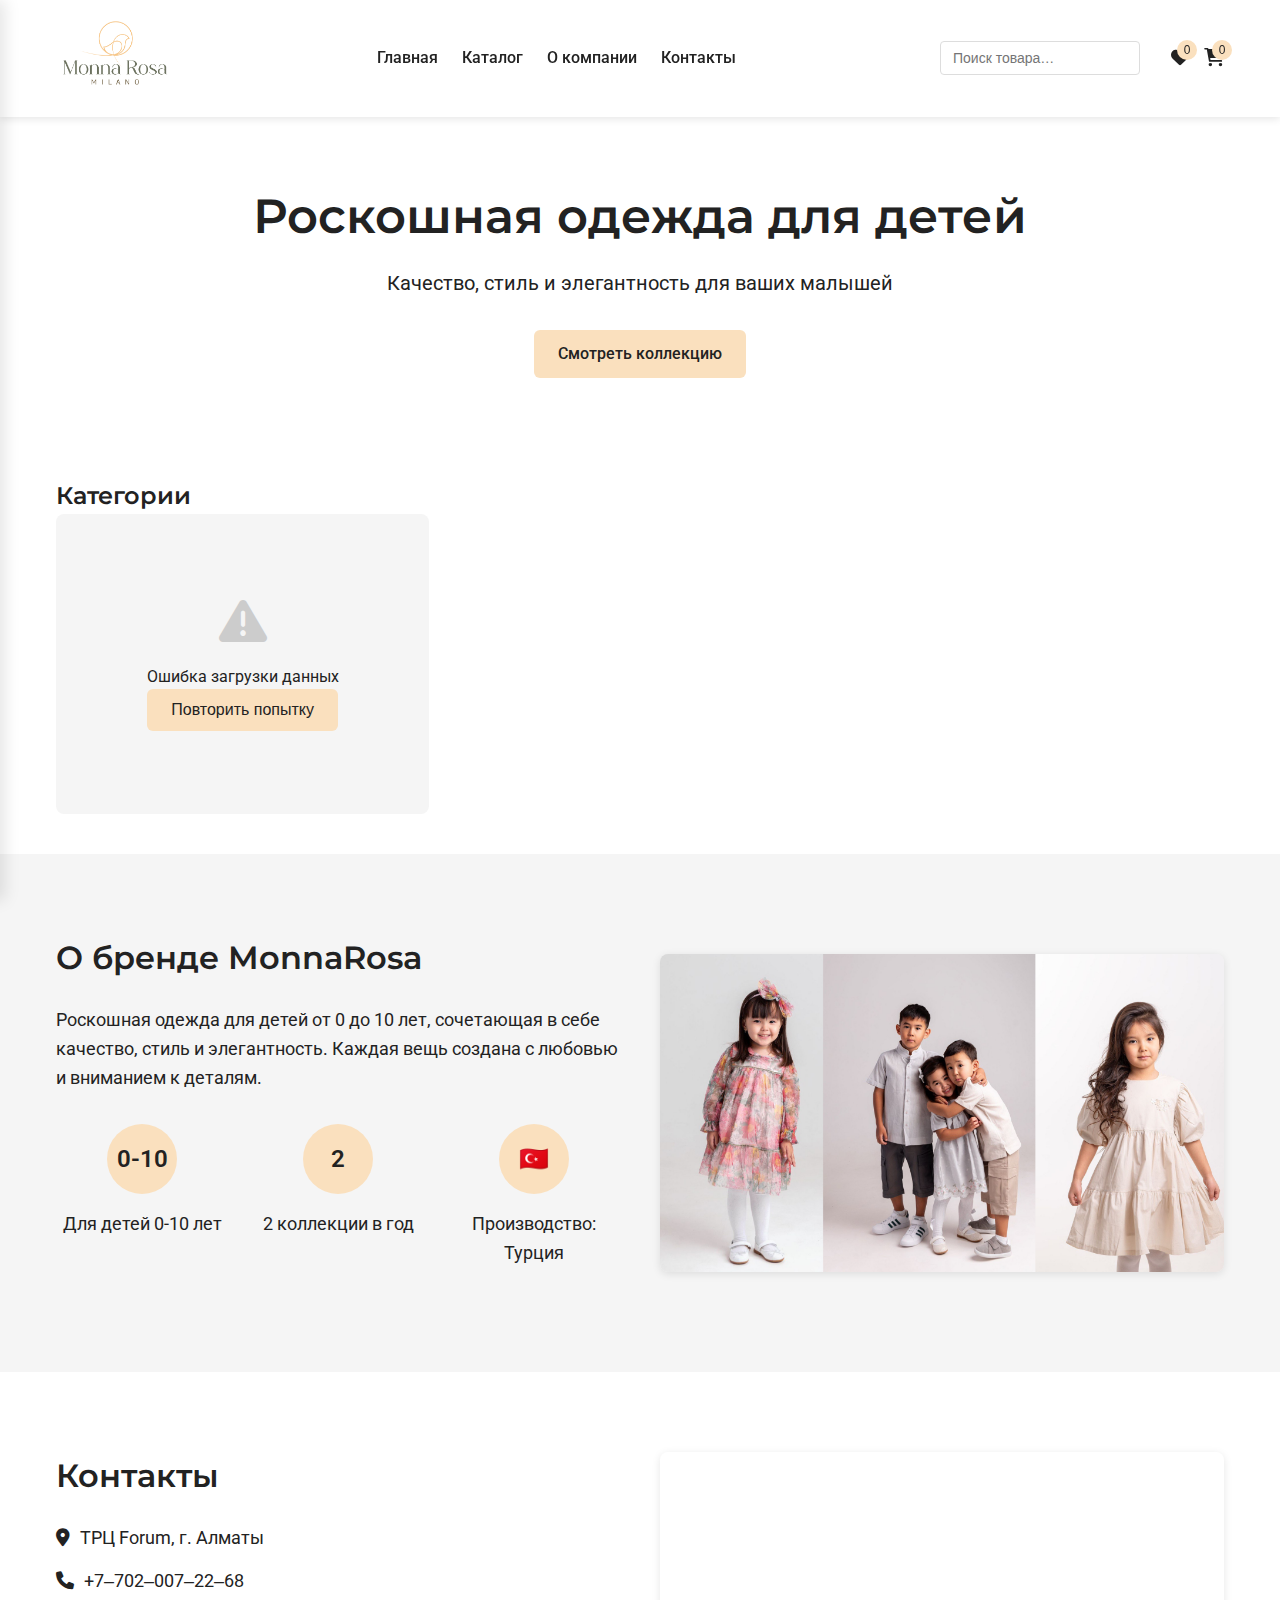
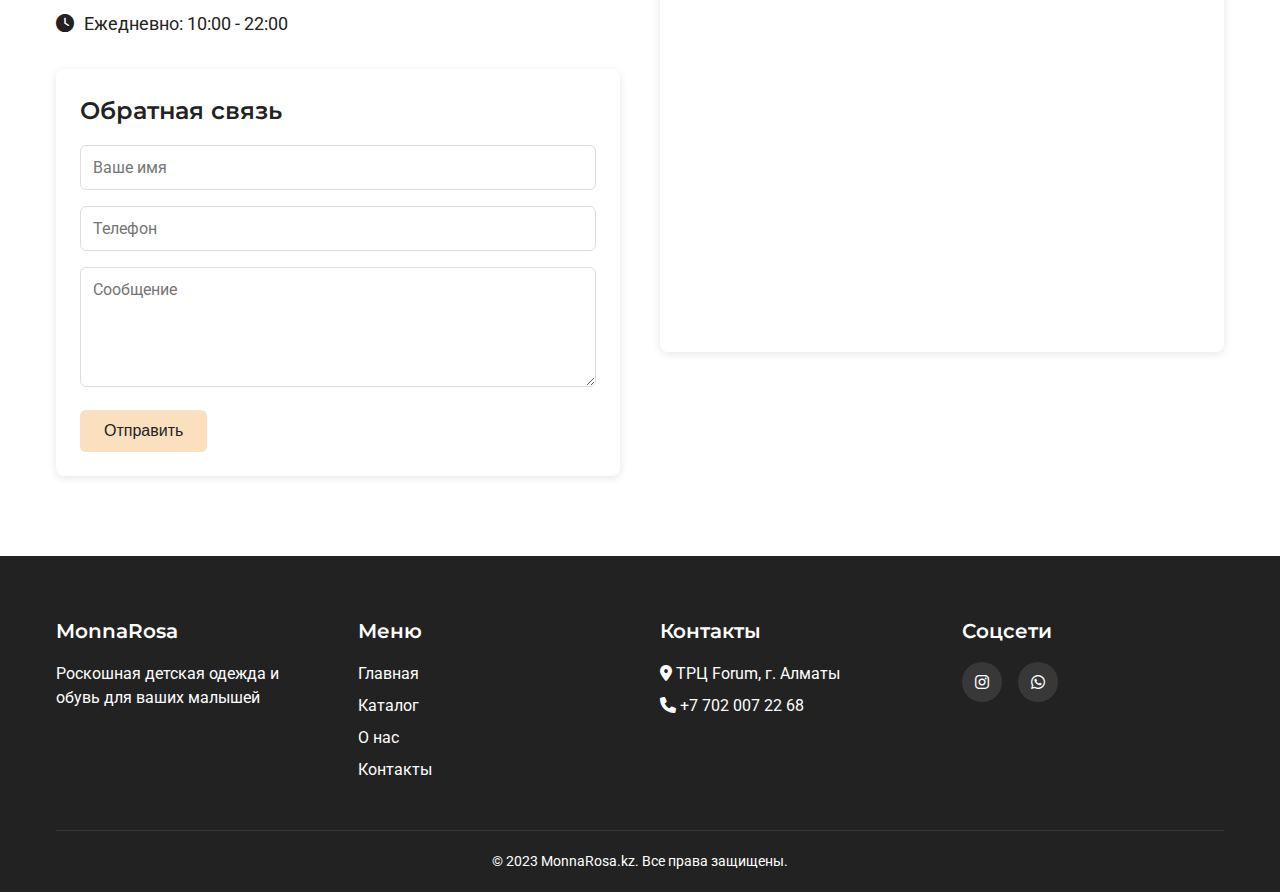
<file: index.html>
<!DOCTYPE html>
<html lang="ru">
<head>
    <meta charset="UTF-8">
    <meta name="viewport" content="width=device-width,initial-scale=1.0">
    <title>MonnaRosa — Детская одежда премиум класса</title>
    <link href="https://fonts.googleapis.com/css2?family=Montserrat:wght@400;500;600&family=Roboto:wght@400;500&display=swap" rel="stylesheet">
    <link rel="stylesheet" href="https://cdnjs.cloudflare.com/ajax/libs/font-awesome/6.0.0-beta3/css/all.min.css">
 <link rel="stylesheet" href="style.css">
</head>
<body>
    <!-- Шапка сайта -->
    <header class="header">
        <div class="container">
            <a href="index.html" class="logo"> <img src="logo.png" style="width: 13vh;" alt=""></a>
            <nav class="nav">
                <ul class="nav-list">
                    <li><a href="index.html">Главная</a></li>
                    <li><a href="catalog.html">Каталог</a></li>
                    <li><a href="index.html#about">О компании</a></li>
                    <li><a href="index.html#contacts">Контакты</a></li>
                </ul>
            </nav>
            <div class="header-actions">
                <input type="search" id="search-input" placeholder="Поиск товара…" />
                <button class="btn-icon" id="favorites-btn">
                    <i class="fas fa-heart"></i>
                    <span class="count" id="favorites-count">0</span>
                </button>
                <button class="btn-icon" id="cart-btn">
                    <i class="fas fa-shopping-cart"></i>
                    <span class="count" id="cart-count">0</span>
                </button>
                <button class="btn-menu" id="menu-btn">
                    <i class="fas fa-bars"></i>
                </button>
            </div>
        </div>
    </header>

    <!-- Главный баннер -->
    <section class="hero">
        <div class="container">
            <h1>Роскошная одежда для детей</h1>
            <p>Качество, стиль и элегантность для ваших малышей</p>
            <a href="catalog.html" class="btn-primary">Смотреть коллекцию</a>
        </div>
    </section>

    <!-- Каталог товаров -->
    <section class="categories" id="categories">
        <div class="container">
            <h2>Категории</h2>
            <div class="categories-grid" id="categories-container">
                <div class="data-placeholder">
                    <div class="loading-spinner"></div>
                    <p>Загрузка категорий...</p>
                </div>
            </div>
        </div>
    </section>

    <!-- О компании -->
    <section class="about" id="about">
        <div class="container">
            <div class="about-content">
                <h2>О бренде MonnaRosa</h2>
                <p>Роскошная одежда для детей от 0 до 10 лет, сочетающая в себе качество, стиль и элегантность. Каждая вещь создана с любовью и вниманием к деталям.</p>
                
                <div class="features">
                    <div class="feature">
                        <div class="feature-icon">0-10</div>
                        <p>Для детей 0-10 лет</p>
                    </div>
                    <div class="feature">
                        <div class="feature-icon">2</div>
                        <p>2 коллекции в год</p>
                    </div>
                    <div class="feature">
                        <div class="feature-icon">🇹🇷</div>
                        <p>Производство: Турция</p>
                    </div>
                </div>
            </div>
            <div class="about-image">
                <img src="image.png" alt="Одежда MonnaRosa">
            </div>
        </div>
    </section>

    <!-- Контакты -->
    <section class="contacts" id="contacts">
        <div class="container">
            <div class="contacts-info">
                <h2>Контакты</h2>
                <p><i class="fas fa-map-marker-alt"></i> ТРЦ Forum, г. Алматы</p>
                <p><i class="fas fa-phone"></i> +7‒702‒007‒22‒68</p>
                <p><i class="fas fa-clock"></i> Ежедневно: 10:00 - 22:00</p>
                
                <form id="contact-form" class="contact-form">
                    <h3>Обратная связь</h3>
                    <input type="text" id="cf-name" placeholder="Ваше имя" required>
                    <input type="tel" id="cf-phone" placeholder="Телефон" required>
                    <textarea id="cf-message" placeholder="Сообщение"></textarea>
                    <button type="submit" class="btn-primary">Отправить</button>
                  </form>
            </div>
            <div class="contacts-map">
                <iframe
                  src="https://www.google.com/maps/embed?pb=!1m18!1m12!1m3!1d25135932.88997517!2d31.83466473698213!3d39.73176163482165!2m3!1f0!2f0!3f0!3m2!1i1024!2i768!4f13.1!3m3!1m2!1s0x38836f6eed7aa93d%3A0xaf277b6548731ded!2sForum%20Almaty!5e0!3m2!1sen!2skz!4v1751556655229!5m2!1sen!2skz"
                  width="100%"
                  height="450"
                  style="border:0;"
                  allowfullscreen=""
                  loading="lazy">
                </iframe>
              </div>
        </div>
    </section>

    <!-- Подвал -->
    <footer class="footer">
        <div class="container">
            <div class="footer-columns">
                <div class="footer-column">
                    <h3>MonnaRosa</h3>
                    <p>Роскошная детская одежда и обувь для ваших малышей</p>
                </div>
                <div class="footer-column">
                    <h3>Меню</h3>
                    <ul>
                        <li><a href="index.html">Главная</a></li>
                        <li><a href="catalog.html">Каталог</a></li>
                        <li><a href="#about">О нас</a></li>
                        <li><a href="#contacts">Контакты</a></li>
                    </ul>
                </div>
                <div class="footer-column">
                    <h3>Контакты</h3>
                    <p>
                      <i class="fas fa-map-marker-alt"></i>
                      <a 
                        href="https://go.2gis.com/DWXJU" 
                        target="_blank" 
                        rel="noopener"
                        style="color: inherit; text-decoration: none;"
                      >
                        ТРЦ Forum, г. Алматы
                      </a>
                    </p>
                    <p>
                      <i class="fas fa-phone"></i>
                      <a href="tel:+77020072268" style="color: inherit; text-decoration: none;">
                        +7 702 007 22 68
                      </a>
                    </p>
                  </div>
                <div class="footer-column">
                    <h3>Соцсети</h3>
                    <div class="social-links">
                        <a href="https://www.instagram.com/monnarosa_kz/"><i class="fab fa-instagram"></i></a>
                        <a href="https://wa.me/77020072268"><i class="fab fa-whatsapp"></i></a>
                    </div>
                </div>
            </div>
            <div class="footer-bottom">
                <p>&copy; 2023 MonnaRosa.kz. Все права защищены.</p>
            </div>
        </div>
    </footer>

    <!-- Модальное окно товара -->
    <div class="modal" id="product-modal">
        <div class="modal-content">
            <button class="modal-close">&times;</button>
            <div class="modal-body" id="modal-body">
                <!-- Контент загружается динамически -->
            </div>
        </div>
    </div>

    <!-- Боковая панель корзины -->
    <div class="cart-drawer" id="cart-drawer">
        <div class="cart-header">
            <h2>Корзина</h2>
            <button class="btn-close" id="close-cart">&times;</button>
        </div>
        <div class="cart-body" id="cart-items">
            <!-- Товары в корзине -->
        </div>
        <div class="cart-footer">
            <p>Итого: <span id="cart-total">0</span> ₸</p>
            <button class="btn-primary" id="checkout-btn">Оформить в WhatsApp</button>
        </div>
    </div>

    <!-- Панель Избранного -->
    <div class="favorites-drawer" id="favorites-drawer">
        <div class="drawer-header">
            <h2>Избранное</h2>
            <button class="btn-close" id="close-favorites">&times;</button>
        </div>
        <div class="drawer-body" id="favorites-items">
            <!-- Сюда JS вставит избранные товары -->
        </div>
    </div>

<script src="script.js"></script>

<!-- <script src="https://app.nextbot.ru/chat-widget-bundle-ver2.js"></script>
<script>
  initializeChatWidget({
    agentId: "f65352b4-575f-4b81-9080-fc67201cdf75",
    chatIconNumberSvg: "2",
    chatIconLineColor: "#1a73e8",
    chatIconBackgroundColor: "#ffe1c4",
    secondsToAutoinvite: "2",
    messageAutoInvite: "Здравствуйте! Меня зовут Айман, я ваш персональный менеджер MonnaRosa. ✨ Мы — официальный представит",
    bgColorAutoInvite: "#ffe1e1",
    textColorAutoInvite: "#000000",
    widgetBottom: "30",
    widgetRight: "30"
  });
</script> -->
</body>
</html>
</file>
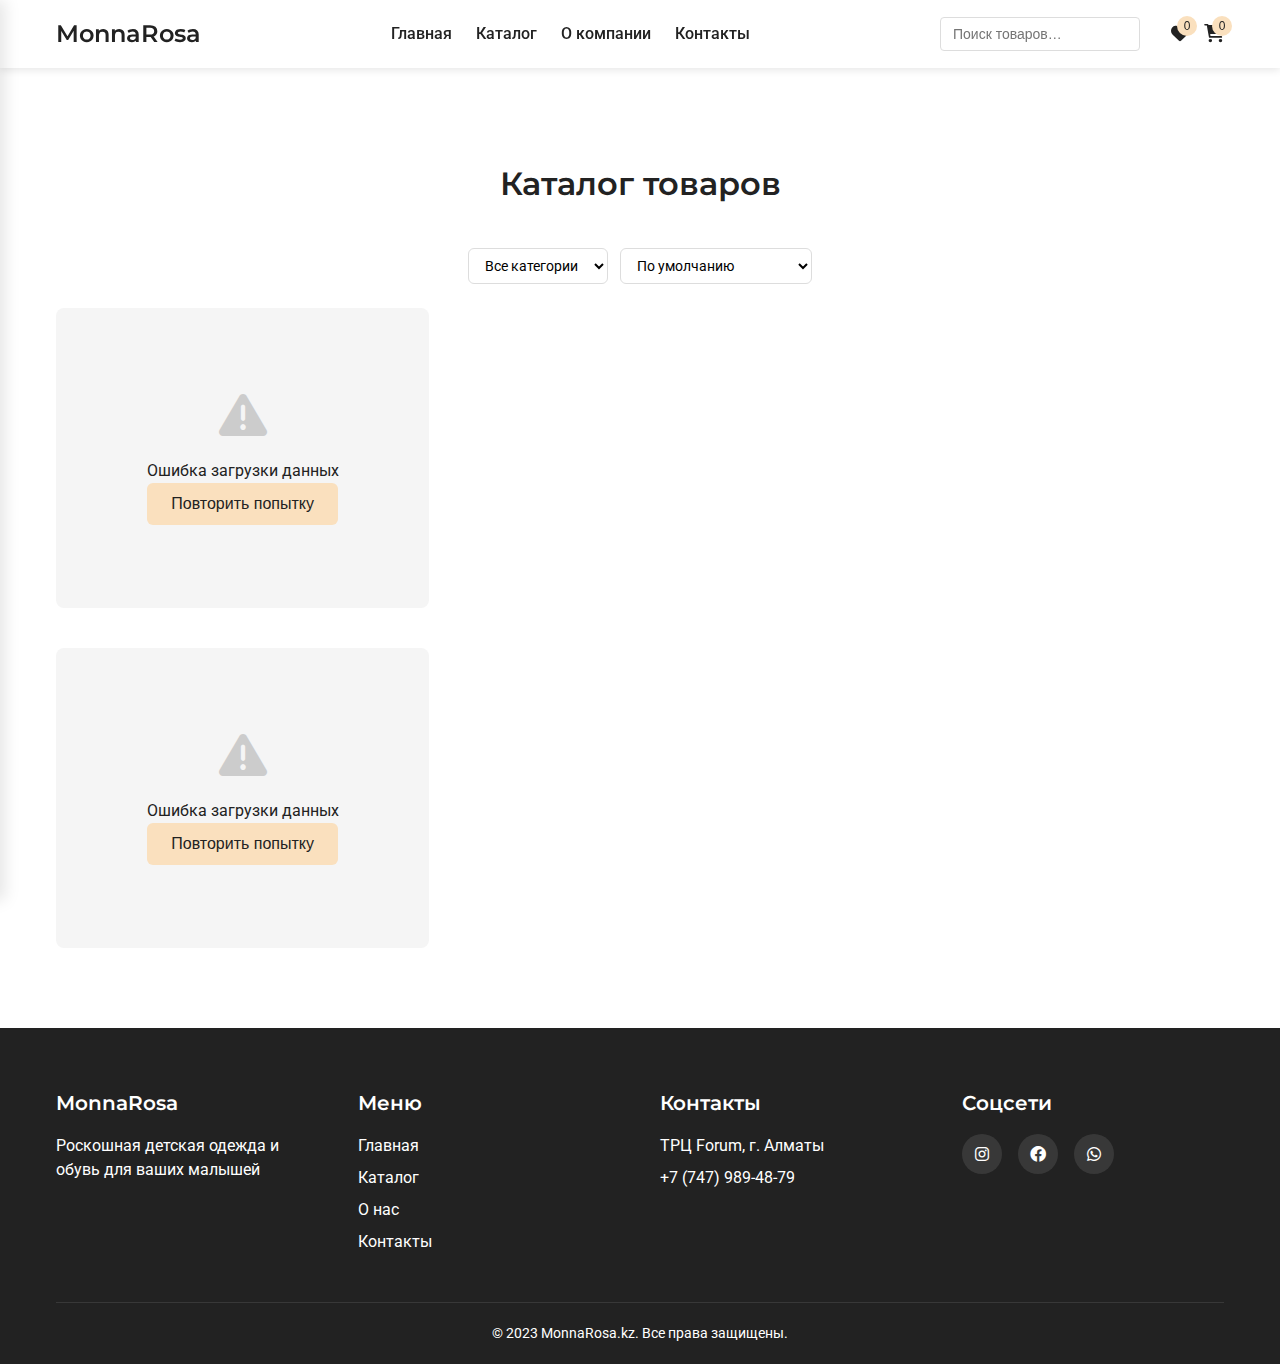
<file: catalog.html>
<!DOCTYPE html>
<html lang="ru">
<head>
  <meta charset="UTF-8" />
  <meta name="viewport" content="width=device-width,initial-scale=1.0" />
  <title>MonnaRosa — Каталог</title>
  <link rel="stylesheet" href="style.css" />
  <link
    href="https://fonts.googleapis.com/css2?family=Montserrat:wght@400;500;600&family=Roboto:wght@400;500&display=swap"
    rel="stylesheet"
  />
  <link
    rel="stylesheet"
    href="https://cdnjs.cloudflare.com/ajax/libs/font-awesome/6.0.0-beta3/css/all.min.css"
  />
</head>
<body>
  <!-- шапка -->
  <header class="header">
    <div class="container">
      <a href="index.html" class="logo">MonnaRosa</a>
      <nav class="nav">
        <ul class="nav-list">
          <li><a href="index.html">Главная</a></li>
          <li><a href="catalog.html" class="active">Каталог</a></li>
          <li><a href="index.html#about">О компании</a></li>
          <li><a href="index.html#contacts">Контакты</a></li>
        </ul>
      </nav>
      <div class="header-actions">
        <input type="search" id="search-input" placeholder="Поиск товаров…" />
        <button class="btn-icon" id="favorites-btn">
          <i class="fas fa-heart"></i>
          <span class="count" id="favorites-count">0</span>
        </button>
        <button class="btn-icon" id="cart-btn">
          <i class="fas fa-shopping-cart"></i>
          <span class="count" id="cart-count">0</span>
        </button>
        <button class="btn-menu" id="menu-btn">
          <i class="fas fa-bars"></i>
        </button>
      </div>
    </div>
  </header>

  <!-- каталог -->
  <section class="catalog" id="catalog">
    <div class="container">
      <h2>Каталог товаров</h2>

      <!-- фильтры -->
      <div class="filters">
        <select id="category-filter">
          <option value="all">Все категории</option>
        </select>
        <select id="sort">
          <option value="default">По умолчанию</option>
          <option value="price-asc">Цена: по возрастанию</option>
          <option value="price-desc">Цена: по убыванию</option>
          <option value="sale">Скидки</option>
        </select>
      </div>

      <!-- категории (карусель/тайлы) -->
      <div id="categories-container" class="categories-grid"></div>

      <!-- товары -->
      <div id="products-container" class="products-grid"></div>
    </div>
  </section>

  <!-- модалка товара -->
  <div class="modal" id="product-modal">
    <div class="modal-content">
      <button class="modal-close">&times;</button>
      <div class="modal-body" id="modal-body"></div>
    </div>
  </div>
  
  <!-- корзина -->
  <div class="cart-drawer" id="cart-drawer">
    <div class="cart-header">
      <h2>Корзина</h2>
      <button class="btn-close" id="close-cart">&times;</button>
    </div>
    <div class="cart-body" id="cart-items"></div>
    <div class="cart-footer">
      <p>Итого: <span id="cart-total">0</span> ₸</p>
      <button class="btn-primary" id="checkout-btn">Оформить в WhatsApp</button>
    </div>
  </div>

  <!-- избранное -->
  <div class="favorites-drawer" id="favorites-drawer">
    <div class="drawer-header">
      <h2>Избранное</h2>
      <button class="btn-close" id="close-favorites">&times;</button>
    </div>
    <div class="drawer-body" id="favorites-items"></div>
  </div>
  
  <!-- футер (скопирован с index.html) -->
  <footer class="footer">
    <div class="container">
      <div class="footer-columns">
        <div class="footer-column">
          <h3>MonnaRosa</h3>
          <p>Роскошная детская одежда и обувь для ваших малышей</p>
        </div>
        <div class="footer-column">
          <h3>Меню</h3>
          <ul>
            <li><a href="index.html">Главная</a></li>
            <li><a href="catalog.html">Каталог</a></li>
            <li><a href="index.html#about">О нас</a></li>
            <li><a href="index.html#contacts">Контакты</a></li>
          </ul>
        </div>
        <div class="footer-column">
          <h3>Контакты</h3>
          <p>ТРЦ Forum, г. Алматы</p>
          <p>+7 (747) 989-48-79</p>
        </div>
        <div class="footer-column">
          <h3>Соцсети</h3>
          <div class="social-links">
            <a href="#"><i class="fab fa-instagram"></i></a>
            <a href="#"><i class="fab fa-facebook"></i></a>
            <a href="#"><i class="fab fa-whatsapp"></i></a>
          </div>
        </div>
      </div>
      <div class="footer-bottom">
        <p>&copy; 2023 MonnaRosa.kz. Все права защищены.</p>
      </div>
    </div>
  </footer>

  <script src="script.js"></script>
</body>
</html>
</file>
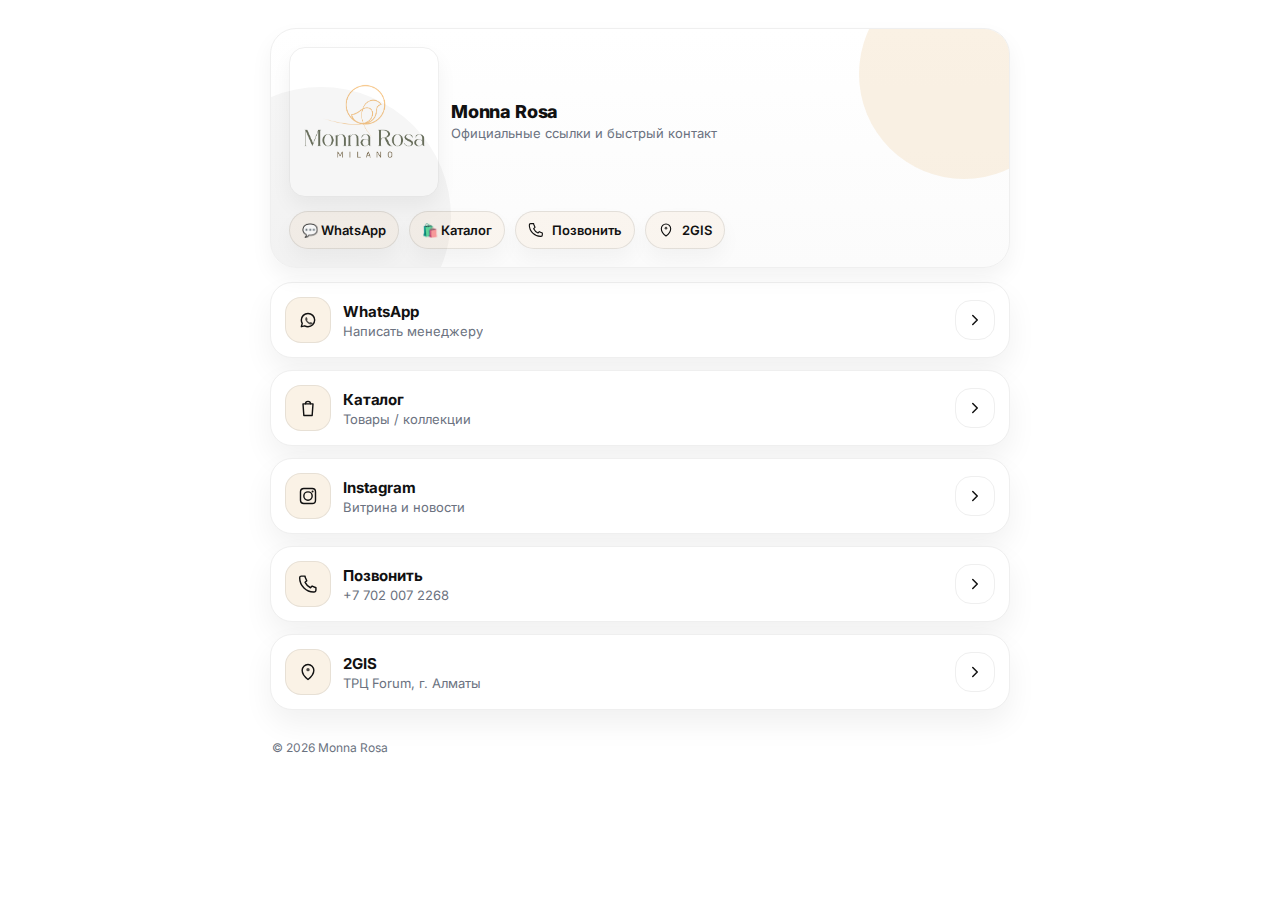
<file: monlink.html>
<!doctype html>
<html lang="ru">
<head>
  <meta charset="utf-8" />
  <meta name="viewport" content="width=device-width,initial-scale=1" />
  <meta name="color-scheme" content="light" />
  <title>MonnaRosa — Детская одежда премиум класса</title>

  <link rel="preconnect" href="https://fonts.googleapis.com">
  <link rel="preconnect" href="https://fonts.gstatic.com" crossorigin>
  <link href="https://fonts.googleapis.com/css2?family=Inter:wght@400;500;600;700;800&display=swap" rel="stylesheet">

  <style>
    :root{
      --bg:#ffffff;
      --text:#111111;
      --muted:#6B7280;
      --line:#EFEFEF;
      --accent:#F2D9B7;
      --cardShadow: 0 14px 30px rgba(17,17,17,.06);
      --softShadow: 0 10px 22px rgba(17,17,17,.05);
      --radiusXL: 26px;
      --max: 740px;
    }
    *{ box-sizing:border-box; }
    html,body{ height:100%; }
    body{
      margin:0;
      font-family: Inter, system-ui, -apple-system, Segoe UI, Roboto, Arial, sans-serif;
      background: var(--bg);
      color: var(--text);
      -webkit-font-smoothing: antialiased;
      -moz-osx-font-smoothing: grayscale;
    }
    a{ color:inherit; text-decoration:none; }
    .wrap{
      width:min(var(--max), calc(100% - 28px));
      margin: 0 auto;
      padding: 28px 0 34px;
    }

    .top{
      border:1px solid var(--line);
      border-radius: var(--radiusXL);
      background: linear-gradient(180deg, #fff, #fbfbfb);
      box-shadow: var(--softShadow);
      padding: 18px;
      position: relative;
      overflow: hidden;
    }
    .top::before{
      content:"";
      position:absolute;
      right:-60px; top:-60px;
      width: 210px; height: 210px;
      border-radius: 999px;
      background: rgba(242,217,183,.38);
    }
    .top::after{
      content:"";
      position:absolute;
      left:-80px; bottom:-80px;
      width: 260px; height: 260px;
      border-radius: 999px;
      background: rgba(17,17,17,.04);
    }
    .top-inner{ position:relative; }

    .brand{ display:flex; align-items:center; gap:12px; }
    .logoBox{
      width:150px; height:150px;
      border-radius: 16px;
      border:1px solid var(--line);
      background:#fff;
      display:grid; place-items:center;
      box-shadow: 0 10px 20px rgba(17,17,17,.05);
      overflow:hidden;
      flex:0 0 auto;
    }
    .logoImg{ width:100%; height:100%; object-fit:contain; padding:6px; }

    .brand h1{
      margin:0;
      font-size: 18px;
      letter-spacing: -.01em;
      font-weight: 800;
      line-height:1.1;
    }
    .brand p{
      margin:4px 0 0;
      color: var(--muted);
      font-size: 13px;
      line-height:1.2;
    }

    .hero{ margin-top: 14px; }
    .hero-title{
      margin: 10px 0 6px;
      font-size: 28px;
      letter-spacing: -.03em;
      line-height: 1.12;
      font-weight: 800;
    }
    .hero-sub{
      margin:0;
      color: var(--muted);
      font-size: 14px;
      line-height: 1.5;
      max-width: 60ch;
    }

    .quick{
      margin-top: 14px;
      display:flex;
      gap:10px;
      flex-wrap:wrap;
    }
    .pill{
      display:inline-flex;
      align-items:center;
      gap:8px;
      padding: 10px 12px;
      border-radius: 999px;
      border:1px solid rgba(17,17,17,.10);
      background: rgba(242,217,183,.18);
      cursor:pointer;
      user-select:none;
      transition: transform .15s ease, background .15s ease;
      box-shadow: 0 10px 20px rgba(17,17,17,.04);
      font-weight: 600;
      font-size: 13px;
    }
    .pill:hover{ transform: translateY(-1px); background: rgba(242,217,183,.26); }

    .links{
      margin-top: 14px;
      display:grid;
      gap: 12px;
    }
    .link{
      display:flex;
      align-items:center;
      justify-content:space-between;
      gap:12px;
      border:1px solid var(--line);
      border-radius: 22px;
      background:#fff;
      box-shadow: var(--cardShadow);
      padding: 14px 14px;
      transition: transform .16s ease, box-shadow .16s ease, background .16s ease;
    }
    .link:hover{
      transform: translateY(-2px);
      box-shadow: 0 18px 40px rgba(17,17,17,.08);
      background: rgba(242,217,183,.10);
    }
    .left{ display:flex; align-items:center; gap:12px; min-width:0; }
    .ic{
      width:46px; height:46px;
      border-radius: 16px;
      background: rgba(242,217,183,.35);
      border: 1px solid rgba(17,17,17,.08);
      display:grid;
      place-items:center;
      flex:0 0 auto;
    }
    .txt{ min-width:0; display:flex; flex-direction:column; gap:2px; }
    .txt b{
      font-size: 15px;
      letter-spacing: -.01em;
      white-space:nowrap;
      overflow:hidden;
      text-overflow:ellipsis;
    }
    .txt span{
      font-size: 13px;
      color: var(--muted);
      white-space:nowrap;
      overflow:hidden;
      text-overflow:ellipsis;
    }
    .go{
      width:40px; height:40px;
      border-radius: 16px;
      border:1px solid var(--line);
      background:#fff;
      display:grid;
      place-items:center;
      flex:0 0 auto;
    }

    .footer{
      margin-top: 16px;
      padding: 14px 2px 0;
      color: var(--muted);
      font-size: 12px;
      display:flex;
      justify-content:space-between;
      gap:12px;
      flex-wrap:wrap;
    }

    @media (max-width: 380px){
      .hero-title{ font-size: 24px; }
      .ic{ width:44px;height:44px; }
      .go{ width:38px;height:38px; }
    }

    /* Small helper so svg looks consistent */
    svg{ display:block; }
  </style>
</head>

<body>
  <main class="wrap">

    <section class="top" aria-label="Шапка">
      <div class="top-inner">
        <div class="brand">
          <div class="logoBox" aria-hidden="true">
            <img src="logo.png" alt="" class="logoImg">
          </div>
          <div>
            <!-- ✅ Меняешь тут -->
            <h1>Monna Rosa</h1>
            <p>Официальные ссылки и быстрый контакт</p>
          </div>
        </div>

        <div class="hero">
          <!-- ✅ Меняешь тут -->
          <!-- <div class="hero-title">Куда вам удобно перейти?</div>
          <p class="hero-sub">Выберите нужный пункт — откроется сразу. Никаких лишних страниц.</p> -->

          <div class="quick" aria-label="Быстрые действия">
            <!-- ✅ Меняешь только href -->
            <a class="pill" href="https://wa.me/77020072268" target="_blank" rel="noopener">
              💬 WhatsApp
            </a>
            <a class="pill" href="https://monnarosa.kz/" target="_blank" rel="noopener">
              🛍️ Каталог
            </a>
            <a class="pill" href="tel:+77020072268">
              <!-- телефон иконка -->
              <span aria-hidden="true" style="display:grid;place-items:center">
                <svg width="16" height="16" viewBox="0 0 24 24" fill="none">
                  <path d="M8.5 3.5l2 4.5-2 2c1.5 3 3.5 5 6.5 6.5l2-2 4.5 2v3c0 1-1 2-2 2C10 22 2 14 2 4.5c0-1 1-2 2-2h4.5z"
                        stroke="#111" stroke-width="1.7" stroke-linecap="round" stroke-linejoin="round"/>
                </svg>
              </span>
              Позвонить
            </a>
            <a class="pill" href="https://go.2gis.com/DWXJU" target="_blank" rel="noopener">
                <span aria-hidden="true" style="display:grid;place-items:center">
                  <svg width="16" height="16" viewBox="0 0 24 24" fill="none">
                    <path stroke="#111" stroke-width="1.7" stroke-linecap="round" stroke-linejoin="round"
                      d="M12 21s7-5.2 7-11a7 7 0 1 0-14 0c0 5.8 7 11 7 11z"/>
                    <path d="M12 11.2a2 2 0 1 0 0-4 2 2 0 0 0 0 4z" fill="#111" opacity=".75"/>
                  </svg>
                </span>
                2GIS
              </a>
          </div>
        </div>
      </div>
    </section>

    <!-- ✅ Все ссылки теперь ТОЛЬКО в HTML -->
    <section class="links" aria-label="Ссылки">

      <a class="link" href="https://wa.me/77020072268" target="_blank" rel="noopener">
        <div class="left">
          <div class="ic" aria-hidden="true">
            <!-- WhatsApp icon -->
            <svg width="20" height="20" viewBox="0 0 24 24" fill="none">
              <path stroke="#111" stroke-width="1.7" stroke-linecap="round" stroke-linejoin="round"
                d="M20 12.1c0 4.4-3.6 7.9-8 7.9a8.1 8.1 0 0 1-4-1l-4 1 1.1-3.9a7.8 7.8 0 0 1-1.1-4c0-4.4 3.6-8 8-8s8 3.6 8 8z"/>
              <path d="M9.1 9.2c.2-.5.4-.5.6-.5h.5c.2 0 .4 0 .5.4l.7 1.6c.1.2.1.4 0 .6l-.3.4c-.1.2-.2.3-.1.5.2.4.7 1.2 1.4 1.8.9.8 1.6 1.1 2 .9l.6-.3c.2-.1.4-.1.6 0l1.6.7c.3.1.3.3.3.5 0 .3-.1.8-.4 1-.3.3-.8.6-1.4.6-1.1 0-2.5-.5-4.1-1.8-1.8-1.5-2.8-3.3-2.9-4.5 0-.6.2-1.1.4-1.5z" fill="#111" opacity=".75"/>
            </svg>
          </div>
          <div class="txt">
            <b>WhatsApp</b>
            <span>Написать менеджеру</span>
          </div>
        </div>
        <div class="go" aria-hidden="true">
          <svg width="18" height="18" viewBox="0 0 24 24" fill="none">
            <path d="M9 18l6-6-6-6" stroke="#111" stroke-width="2" stroke-linecap="round" stroke-linejoin="round"/>
          </svg>
        </div>
      </a>

      <a class="link" href="https://monnarosa.kz/" target="_blank" rel="noopener">
        <div class="left">
          <div class="ic" aria-hidden="true">
            <!-- Bag icon -->
            <svg width="20" height="20" viewBox="0 0 24 24" fill="none">
              <path stroke="#111" stroke-width="1.7" stroke-linecap="round" stroke-linejoin="round" d="M6 7h12l-1 14H7L6 7z"/>
              <path stroke="#111" stroke-width="1.7" stroke-linecap="round" stroke-linejoin="round" d="M9 7a3 3 0 0 1 6 0"/>
            </svg>
          </div>
          <div class="txt">
            <b>Каталог</b>
            <span>Товары / коллекции</span>
          </div>
        </div>
        <div class="go" aria-hidden="true">
          <svg width="18" height="18" viewBox="0 0 24 24" fill="none">
            <path d="M9 18l6-6-6-6" stroke="#111" stroke-width="2" stroke-linecap="round" stroke-linejoin="round"/>
          </svg>
        </div>
      </a>

      <a class="link" href="https://www.instagram.com/monnarosa_kz/" target="_blank" rel="noopener">
        <div class="left">
          <div class="ic" aria-hidden="true">
            <!-- Instagram icon -->
            <svg width="20" height="20" viewBox="0 0 24 24" fill="none">
              <path stroke="#111" stroke-width="1.7" stroke-linecap="round" stroke-linejoin="round"
                d="M7 3h10a4 4 0 0 1 4 4v10a4 4 0 0 1-4 4H7a4 4 0 0 1-4-4V7a4 4 0 0 1 4-4z"/>
              <path stroke="#111" stroke-width="1.7" stroke-linecap="round" stroke-linejoin="round"
                d="M12 17a5 5 0 1 0 0-10 5 5 0 0 0 0 10z"/>
              <path d="M17.5 6.7h.01" stroke="#111" stroke-width="2.4" stroke-linecap="round"/>
            </svg>
          </div>
          <div class="txt">
            <b>Instagram</b>
            <span>Витрина и новости</span>
          </div>
        </div>
        <div class="go" aria-hidden="true">
          <svg width="18" height="18" viewBox="0 0 24 24" fill="none">
            <path d="M9 18l6-6-6-6" stroke="#111" stroke-width="2" stroke-linecap="round" stroke-linejoin="round"/>
          </svg>
        </div>
      </a>

      <a class="link" href="tel:+77020072268">
        <div class="left">
          <div class="ic" aria-hidden="true">
            <!-- Phone icon -->
            <svg width="20" height="20" viewBox="0 0 24 24" fill="none">
              <path d="M8.5 3.5l2 4.5-2 2c1.5 3 3.5 5 6.5 6.5l2-2 4.5 2v3c0 1-1 2-2 2C10 22 2 14 2 4.5c0-1 1-2 2-2h4.5z"
                    stroke="#111" stroke-width="1.7" stroke-linecap="round" stroke-linejoin="round"/>
            </svg>
          </div>
          <div class="txt">
            <b>Позвонить</b>
            <span>+7 702 007 2268</span>
          </div>
        </div>
        <div class="go" aria-hidden="true">
          <svg width="18" height="18" viewBox="0 0 24 24" fill="none">
            <path d="M9 18l6-6-6-6" stroke="#111" stroke-width="2" stroke-linecap="round" stroke-linejoin="round"/>
          </svg>
        </div>
      </a>

      <a class="link" href="https://go.2gis.com/DWXJU" target="_blank" rel="noopener">
        <div class="left">
          <div class="ic" aria-hidden="true">
            <svg width="20" height="20" viewBox="0 0 24 24" fill="none">
              <path stroke="#111" stroke-width="1.7" stroke-linecap="round" stroke-linejoin="round"
                d="M12 21s7-5.2 7-11a7 7 0 1 0-14 0c0 5.8 7 11 7 11z"/>
              <path d="M12 11.2a2 2 0 1 0 0-4 2 2 0 0 0 0 4z" fill="#111" opacity=".75"/>
            </svg>
          </div>
          <div class="txt">
            <b>2GIS</b>
            <span>ТРЦ Forum, г. Алматы</span>
          </div>
        </div>
        <div class="go" aria-hidden="true">
          <svg width="18" height="18" viewBox="0 0 24 24" fill="none">
            <path d="M9 18l6-6-6-6" stroke="#111" stroke-width="2" stroke-linecap="round" stroke-linejoin="round"/>
          </svg>
        </div>
      </a>

    </section>

    <div class="footer">
      <div>© <span id="year"></span> Monna Rosa</div>
    </div>

  </main>

  <script>
    // Только год — чтобы не менять руками
    document.getElementById("year").textContent = new Date().getFullYear();
  </script>
</body>
</html>
</file>
<file: style.css>
:root {
    --primary-bg: #FFFFFF;
    --accent-pink: #fae0be;
    --text-dark: #222222;
    --secondary-bg: #F5F5F5;
    --sale-badge: #ce796b;
    --shadow: 0 2px 8px rgba(0,0,0,0.1);
    --transition: all 0.3s ease;
}

* {
    margin: 0;
    padding: 0;
    box-sizing: border-box;
}

body {
    font-family: 'Roboto', sans-serif;
    color: var(--text-dark);
    background-color: var(--primary-bg);
    line-height: 1.5;
    padding-top: 80px;
}

.container {
    max-width: 1200px;
    margin: 0 auto;
    padding: 0 16px;
}

h1, h2, h3, h4 {
    font-family: 'Montserrat', sans-serif;
    font-weight: 600;
}

a {
    text-decoration: none;
    color: inherit;
}

ul {
    list-style: none;
}

/* Кнопки */
.btn-primary {
    background-color: var(--accent-pink);
    color: var(--text-dark);
    border: none;
    padding: 12px 24px;
    border-radius: 6px;
    font-size: 16px;
    font-weight: 500;
    cursor: pointer;
    transition: var(--transition);
    display: inline-block;
}

.btn-primary:hover {
    background-color: #f5c8d4;
    transform: translateY(-2px);
}

.btn-icon {
    background: none;
    border: none;
    cursor: pointer;
    position: relative;
    font-size: 18px;
    color: var(--text-dark);
    margin-left: 15px;
}

.count {
    position: absolute;
    top: -8px;
    right: -8px;
    background-color: var(--accent-pink);
    color: var(--text-dark);
    font-size: 12px;
    width: 20px;
    height: 20px;
    border-radius: 50%;
    display: flex;
    align-items: center;
    justify-content: center;
}

/* Шапка */
.header {
    background-color: var(--primary-bg);
    box-shadow: var(--shadow);
    position: fixed;
    top: 0;
    left: 0;
    right: 0;
    z-index: 100;
}

.header .container {
    display: flex;
    justify-content: space-between;
    align-items: center;
    padding: 16px;
}

.logo {
    font-family: 'Montserrat', sans-serif;
    font-size: 24px;
    font-weight: 600;
    color: var(--text-dark);
}

.nav-list {
    display: flex;
    gap: 24px;
}

.nav-list a {
    font-weight: 500;
    transition: var(--transition);
    position: relative;
}

.nav-list a:hover {
    color: #d94a7a;
}

.nav-list a::after {
    content: '';
    position: absolute;
    bottom: -5px;
    left: 0;
    width: 0;
    height: 2px;
    background-color: var(--accent-pink);
    transition: var(--transition);
}

.nav-list a:hover::after {
    width: 100%;
}

.header-actions {
    display: flex;
    align-items: center;
}

.btn-menu {
    display: none;
    background: none;
    border: none;
    font-size: 24px;
    cursor: pointer;
}

/* Главный баннер */
.hero {
    background: linear-gradient(rgba(255, 255, 255, 0.8), rgba(255, 255, 255, 0.8)), 
                url('https://images.unsplash.com/photo-1525507119028-ed4c629a60a3?ixlib=rb-1.2.1&auto=format&fit=crop&w=1350&q=80');
    background-size: cover;
    background-position: center;
    padding: 100px 0;
    text-align: center;
}

.hero h1 {
    font-size: 48px;
    margin-bottom: 16px;
}

.hero p {
    font-size: 20px;
    margin-bottom: 32px;
    max-width: 600px;
    margin-left: auto;
    margin-right: auto;
}

/* Каталог */
.catalog {
    padding: 80px 0;
}

.catalog h2 {
    text-align: center;
    margin-bottom: 40px;
    font-size: 32px;
}

.categories-grid {
    display: grid;
    grid-template-columns: repeat(auto-fill, minmax(280px, 1fr));
    gap: 24px;
    margin-bottom: 40px;
}

.category-card {
    position: relative;
    border-radius: 8px;
    overflow: hidden;
    box-shadow: var(--shadow);
    transition: var(--transition);
    height: 300px;
}

.category-card:hover {
    transform: translateY(-8px);
    box-shadow: 0 10px 20px rgba(0,0,0,0.1);
}

.category-card img {
    width: 100%;
    height: 100%;
    object-fit: cover;
    transition: var(--transition);
}

.category-card:hover img {
    transform: scale(1.05);
}

.category-card h3 {
    position: absolute;
    bottom: 0;
    left: 0;
    right: 0;
    background: rgba(255, 255, 255, 0.9);
    padding: 16px;
    margin: 0;
    text-align: center;
    font-size: 20px;
}

.filters {
    display: flex;
    justify-content: flex-end;
    gap: 16px;
    margin-bottom: 24px;
}

.filters select {
    padding: 10px 16px;
    border: 1px solid #ddd;
    border-radius: 6px;
    background-color: white;
    font-family: 'Roboto', sans-serif;
    font-size: 16px;
}

.products-grid {
    display: grid;
    grid-template-columns: repeat(auto-fill, minmax(280px, 1fr));
    gap: 24px;
}

.product-card {
    background-color: white;
    border-radius: 8px;
    overflow: hidden;
    box-shadow: var(--shadow);
    transition: var(--transition);
    position: relative;
}

.product-card:hover {
    transform: translateY(-4px);
    box-shadow: 0 6px 12px rgba(0,0,0,0.15);
}

.product-image {
    position: relative;
    height: 380px;
    overflow: hidden;
}

.product-image img {
    width: 100%;
    height: 100%;
    object-fit: cover;
    transition: var(--transition);
}

.product-card:hover .product-image img {
    transform: scale(1.05);
}

.sale-badge {
    position: absolute;
    top: 12px;
    right: 12px;
    background-color: var(--sale-badge);
    color: white;
    border-radius: 50%;
    width: 40px;
    height: 40px;
    display: flex;
    align-items: center;
    justify-content: center;
    font-weight: 600;
    font-size: 14px;
    z-index: 2;
}

.product-details {
    padding: 16px;
}

.product-title {
    font-size: 18px;
    margin-bottom: 8px;
    font-weight: 500;
}

.product-price {
    display: flex;
    align-items: center;
    gap: 8px;
}

.current-price {
    font-size: 18px;
    font-weight: 500;
    color: var(--text-dark);
}

.old-price {
    font-size: 16px;
    color: #999;
    text-decoration: line-through;
}

.product-actions {
    display: flex;
    justify-content: space-between;
    padding: 0 16px 16px;
}

.heart-btn {
    background: none;
    border: none;
    cursor: pointer;
    font-size: 20px;
    color: #ccc;
    transition: var(--transition);
}

.heart-btn.active i {
    color: var(--sale-badge);
}

/* О компании */
.about {
    padding: 80px 0;
    background-color: var(--secondary-bg);
}

.about .container {
    display: flex;
    gap: 40px;
    align-items: center;
}

.about-content {
    flex: 1;
}

.about-content h2 {
    margin-bottom: 24px;
    font-size: 32px;
}

.about-content p {
    margin-bottom: 24px;
    font-size: 18px;
    line-height: 1.6;
}

.about-image {
    flex: 1;
    border-radius: 8px;
    overflow: hidden;
    box-shadow: var(--shadow);
}

.about-image img {
    width: 100%;
    height: auto;
    display: block;
}

.features {
    display: flex;
    gap: 24px;
    margin-top: 32px;
}

.feature {
    text-align: center;
    flex: 1;
}

.feature-icon {
    width: 70px;
    height: 70px;
    background-color: var(--accent-pink);
    border-radius: 50%;
    display: flex;
    align-items: center;
    justify-content: center;
    margin: 0 auto 16px;
    font-size: 24px;
    font-weight: 600;
}

/* Контакты */
.contacts {
    padding: 80px 0;
}

.contacts .container {
    display: flex;
    gap: 40px;
}

.contacts-info {
    flex: 1;
}

.contacts-info h2 {
    margin-bottom: 24px;
    font-size: 32px;
}

.contacts-info p {
    margin-bottom: 16px;
    display: flex;
    align-items: center;
    gap: 10px;
    font-size: 18px;
}

.contacts-map {
    flex: 1;
    border-radius: 8px;
    overflow: hidden;
    box-shadow: var(--shadow);
    height: 500px;
}

.contacts-map iframe {
    width: 100%;
    height: 100%;
    border: none;
}

.contact-form {
    margin-top: 32px;
    background-color: white;
    padding: 24px;
    border-radius: 8px;
    box-shadow: var(--shadow);
}

.contact-form h3 {
    margin-bottom: 16px;
    font-size: 24px;
}

.contact-form input,
.contact-form textarea {
    width: 100%;
    padding: 12px;
    margin-bottom: 16px;
    border: 1px solid #ddd;
    border-radius: 6px;
    font-family: 'Roboto', sans-serif;
    font-size: 16px;
}

.contact-form textarea {
    height: 120px;
    resize: vertical;
}

/* Подвал */
.footer {
    background-color: var(--text-dark);
    color: white;
    padding: 60px 0 0;
}

.footer-columns {
    display: grid;
    grid-template-columns: repeat(auto-fit, minmax(250px, 1fr));
    gap: 40px;
    margin-bottom: 40px;
}

.footer-column h3 {
    margin-bottom: 16px;
    font-size: 20px;
    color: white;
}

.footer-column p {
    margin-bottom: 8px;
}

.footer-column ul li {
    margin-bottom: 8px;
}

.footer-column ul li a:hover {
    color: var(--accent-pink);
}

.social-links {
    display: flex;
    gap: 16px;
    margin-top: 16px;
}

.social-links a {
    display: flex;
    align-items: center;
    justify-content: center;
    width: 40px;
    height: 40px;
    background-color: rgba(255, 255, 255, 0.1);
    border-radius: 50%;
    transition: var(--transition);
}

.social-links a:hover {
    background-color: var(--accent-pink);
    color: var(--text-dark);
}

.footer-bottom {
    text-align: center;
    padding: 20px 0;
    border-top: 1px solid rgba(255, 255, 255, 0.1);
    font-size: 14px;
}

/* Модальное окно */
.modal {
    position: fixed;
    top: 0;
    left: 0;
    width: 100%;
    height: 100%;
    background-color: rgba(0, 0, 0, 0.5);
    display: flex;
    align-items: center;
    justify-content: center;
    z-index: 1000;
    opacity: 0;
    visibility: hidden;
    transition: var(--transition);
}

.modal.active {
    opacity: 1;
    visibility: visible;
}

.modal-content {
    background-color: white;
    border-radius: 8px;
    width: 90%;
    max-width: 900px;
    max-height: 90vh;
    overflow-y: auto;
    position: relative;
    box-shadow: 0 20px 40px rgba(0,0,0,0.2);
}

.modal-close {
    position: absolute;
    top: 20px;
    right: 20px;
    background: none;
    border: none;
    font-size: 24px;
    cursor: pointer;
    z-index: 10;
    color: var(--text-dark);
}

.modal-body {
    padding: 40px;
    display: flex;
    gap: 40px;
}

.modal-images {
    flex: 1;
}

.modal-main-image {
    width: 100%;
    height: 400px;
    border-radius: 8px;
    overflow: hidden;
    margin-bottom: 16px;
}

.modal-main-image img {
    width: 100%;
    height: 100%;
    object-fit: cover;
}

.modal-thumbnails {
    display: flex;
    gap: 10px;
}

.modal-thumbnail {
    width: 80px;
    height: 80px;
    border-radius: 4px;
    overflow: hidden;
    cursor: pointer;
    opacity: 0.7;
    transition: var(--transition);
}

.modal-thumbnail:hover,
.modal-thumbnail.active {
    opacity: 1;
}

.modal-thumbnail img {
    width: 100%;
    height: 100%;
    object-fit: cover;
}

.modal-info {
    flex: 1;
}

.modal-title {
    font-size: 28px;
    margin-bottom: 16px;
}

.modal-price {
    display: flex;
    align-items: center;
    gap: 16px;
    margin-bottom: 24px;
}

.modal-current-price {
    font-size: 24px;
    font-weight: 600;
}

.modal-old-price {
    font-size: 20px;
    color: #999;
    text-decoration: line-through;
}

.modal-description {
    margin-bottom: 24px;
    line-height: 1.6;
}

.modal-sizes {
    margin-bottom: 24px;
}

.modal-sizes h4 {
    margin-bottom: 12px;
    font-size: 18px;
}

.size-options {
    display: flex;
    flex-wrap: wrap;
    gap: 8px;
}

.size-option {
    padding: 8px 16px;
    border: 1px solid #ddd;
    border-radius: 4px;
    cursor: pointer;
    transition: var(--transition);
}

.size-option:hover,
.size-option.selected {
    background-color: var(--accent-pink);
    border-color: var(--accent-pink);
}

.modal-actions {
    display: flex;
    gap: 16px;
    margin-top: 32px;
}

/* Корзина */
.cart-drawer {
    position: fixed;
    top: 0;
    right: -800px;
    width: 100%;
    max-width: 400px;
    height: 100%;
    background-color: white;
    box-shadow: -5px 0 15px rgba(0,0,0,0.1);
    z-index: 1001;
    display: flex;
    flex-direction: column;
    transition: var(--transition);
}

.cart-drawer.active {
    right: 0;
}

.cart-header {
    padding: 20px;
    border-bottom: 1px solid #eee;
    display: flex;
    justify-content: space-between;
    align-items: center;
}

.btn-close {
    background: none;
    border: none;
    font-size: 24px;
    cursor: pointer;
}

.cart-body {
    flex: 1;
    overflow-y: auto;
    padding: 20px;
}

.cart-item {
    display: flex;
    gap: 16px;
    padding: 16px 0;
    border-bottom: 1px solid #eee;
}

.cart-item-image {
    width: 80px;
    height: 80px;
    border-radius: 4px;
    overflow: hidden;
}

.cart-item-image img {
    width: 100%;
    height: 100%;
    object-fit: cover;
}

.cart-item-details {
    flex: 1;
}

.cart-item-title {
    font-weight: 500;
    margin-bottom: 8px;
}

.cart-item-price {
    color: #666;
    margin-bottom: 8px;
}

.cart-item-actions {
    display: flex;
    gap: 10px;
    align-items: center;
}

.quantity-btn {
    width: 30px;
    height: 30px;
    border: 1px solid #ddd;
    background: none;
    border-radius: 4px;
    cursor: pointer;
    display: flex;
    align-items: center;
    justify-content: center;
}

.remove-btn {
    background: none;
    border: none;
    color: #ff4d4d;
    cursor: pointer;
    margin-left: 10px;
}

.cart-footer {
    padding: 20px;
    border-top: 1px solid #eee;
}

.cart-footer p {
    font-size: 18px;
    font-weight: 500;
    margin-bottom: 20px;
    display: flex;
    justify-content: space-between;
}

/* Избранное */
.favorites-drawer {
    position: fixed;
    top: 0;
    left: -400px;
    width: 100%;
    max-width: 400px;
    height: 100%;
    background: #fff;
    box-shadow: 5px 0 15px rgba(0,0,0,0.1);
    z-index: 1001;
    display: flex;
    flex-direction: column;
    transition: var(--transition);
}

.favorites-drawer.active {
    left: 0;
}

.drawer-header {
    padding: 20px;
    border-bottom: 1px solid #eee;
    display: flex;
    justify-content: space-between;
    align-items: center;
}

.drawer-body {
    flex: 1;
    overflow-y: auto;
    padding: 20px;
}

.favorite-item {
    display: flex;
    gap: 16px;
    padding: 16px 0;
    border-bottom: 1px solid #eee;
}

.favorite-item img {
    width: 80px;
    height: 80px;
    object-fit: cover;
    border-radius: 4px;
}

.favorite-details {
    flex: 1;
}

.favorite-actions {
    margin-top: 8px;
    display: flex;
    gap: 8px;
}

/* Поиск */
#search-input {
    padding: 8px 12px;
    border: 1px solid #ddd;
    border-radius: 4px;
    font-size: 14px;
    margin-right: 16px;
    width: 200px;
}

/* Адаптивность */
@media (max-width: 1024px) {
    .nav-list {
        gap: 16px;
    }
    
    .about .container,
    .contacts .container {
        flex-direction: column;
    }
    
    .about-image,
    .contacts-map {
        width: 100%;
    }
    
    .modal-body {
        flex-direction: column;
    }
}

@media (max-width: 768px) {
    .nav {
        display: none;
        position: fixed;
        top: 70px;
        left: 0;
        width: 100%;
        background-color: white;
        padding: 20px;
        box-shadow: 0 10px 20px rgba(0,0,0,0.1);
        z-index: 99;
    }
    
    .nav.active {
        display: block;
    }
    
    .nav-list {
        flex-direction: column;
        gap: 10px;
    }
    
    .btn-menu {
        display: block;
    }
    
    .hero {
        padding: 60px 0;
    }
    
    .hero h1 {
        font-size: 36px;
    }
    
    .categories-grid {
        grid-template-columns: repeat(2, 1fr);
    }
    
    .products-grid {
        grid-template-columns: repeat(2, 1fr);
    }
    
    .modal-body {
        padding: 20px;
    }
    
    .modal-main-image {
        height: 300px;
    }
    
    #search-input { 
        display: none;
    }
}

@media (max-width: 480px) {
    .categories-grid,
    .products-grid {
        grid-template-columns: 1fr;
    }
    
    
    .filters {
        flex-direction: column;
    }
    
    .features {
        flex-direction: column;
    }
    
    .cart-drawer {
        max-width: 100%;
    }
    
    .hero h1 {
        font-size: 28px;
    }
}

@media (max-width: 360px) {
    .category-card {
        height: 160px;
    }
    
    .product-image {
        height: 160px;
    }
    
    .product-title {
        font-size: 13px;
    }
    
    .current-price {
        font-size: 15px;
    }
}

/* Заглушка данных */
.data-placeholder {
    display: flex;
    flex-direction: column;
    align-items: center;
    justify-content: center;
    min-height: 300px;
    background-color: var(--secondary-bg);
    border-radius: 8px;
    padding: 20px;
    text-align: center;
}

.data-placeholder i {
    font-size: 48px;
    margin-bottom: 20px;
    color: #ccc;
}

.loading-spinner {
    width: 40px;
    height: 40px;
    border: 4px solid rgba(0,0,0,0.1);
    border-left-color: var(--accent-pink);
    border-radius: 50%;
    animation: spin 1s linear infinite;
    margin: 0 auto;
}

@keyframes spin {
    to { transform: rotate(360deg); }
}

/* Стили для пагинации */
.pagination {
    display: flex;
    justify-content: center;
    margin-top: 30px;
    gap: 5px;
  }
  
  .pagination-btn {
    width: 36px;
    height: 36px;
    border: 1px solid #e0e0e0;
    background: #fff;
    border-radius: 4px;
    display: flex;
    align-items: center;
    justify-content: center;
    cursor: pointer;
    transition: all 0.3s;
  }
  
  .pagination-btn:hover:not(:disabled) {
    background: #f8f8f8;
    border-color: #d0d0d0;
  }
  
  .pagination-btn:disabled {
    opacity: 0.5;
    cursor: not-allowed;
  }
  
  .pagination-btn.active {
    background:#ce796b;
    color: white;
    border-color: #ce796b;
  }


  
  /* --------------- мобильная версия: 3 товара в ряд и компактные размеры --------------- */
@media (max-width: 768px) {
    /* три колонки вместо двух */
    .products-grid {
      grid-template-columns: repeat(2, 1fr) !important;
      gap: 12px;
    }
  
    /* сами карточки чуть потоньше и поменьше */
    .product-card {
      border-radius: 6px;
      overflow: hidden;
    }
  
    .product-image {
      height: 160px; /* было 280px */
    }
  
    .product-details {
      padding: 12px;
    }
  
    .product-title {
      font-size: 10px; /* вместо 18px */
      margin-bottom: 6px;
    }
  
    .product-price .current-price,
    .product-price .old-price {
      font-size: 10px; /* вместо 18px/16px */
    }
  
    /* sale-бейдж */
    .sale-badge {
      width: 28px;
      height: 28px;
      font-size: 12px;
      top: 8px;
      right: 8px;
    }
  
    /* кнопки */
    .btn-primary {
      padding: 6px 12px;
      font-size: 10px;
      border-radius: 4px;
    }
  
    .pagination-btn {
      width: 28px;
      height: 28px;
      font-size: 12px;
    }
  }


  /* Блок «Цвета» в модалке */
.modal-colors {
    margin-bottom: 24px;
  }
  
  .modal-colors h4 {
    margin-bottom: 12px;
    font-size: 18px;
  }
  
  /* Контейнер кнопок-цветов */
  .color-options {
    display: flex;
    flex-wrap: wrap;
    gap: 8px;
  }
  
  /* Сам элемент-цвет */
  .color-option {
    padding: 8px 16px;
    border: 1px solid #ddd;
    border-radius: 4px;
    cursor: pointer;
    transition: var(--transition);
    user-select: none;
  }
  
  /* Hover и выбранный цвет */
  .color-option:hover,
  .color-option.selected {
    background-color: var(--accent-pink);
    border-color: var(--accent-pink);
    color: var(--text-dark);
  }

  /* категория */
.product-category {
    font-size: 0.75rem;
    font-weight: 500;
    color: var(--accent-pink);
    text-transform: uppercase;
    margin: 0 16px 8px;
    letter-spacing: 0.05em;
  }
  
  /* контейнеры размеров и цветов */
  .product-sizes,
  .product-colors {
    display: flex;
    flex-wrap: wrap;
    gap: 8px;
    margin: 0 16px 16px;
  }
  
  /* общий стиль тегов */
  .size-tag,
  .color-tag {
    display: inline-block;
    font-size: 0.75rem;
    font-weight: 500;
    color: var(--text-dark);
    background-color: var(--secondary-bg);
    border: 1px solid var(--accent-pink);
    border-radius: 999px;
    padding: 4px 12px;
    transition: var(--transition);
    cursor: default;
  }
  
  /* hover-эффект */
  .size-tag:hover,
  .color-tag:hover {
    background-color: var(--accent-pink);
    color: #fff;
    border-color: var(--accent-pink);
  }

  /* ------------------------------------- */
/* Адаптация .product-category, .product-sizes и .product-colors для планшетов и мобильных */
/* ------------------------------------- */

/* Планшеты и небольшие десктопы */
@media (max-width: 1024px) {
    .product-category {
      font-size: 0.6875rem;      /* было 0.75rem */
      margin: 0 12px 6px;        /* чуть меньше боковых и нижнего отступа */
    }
    .product-sizes,
    .product-colors {
      gap: 6px;                  /* менее крупные отступы между «пиллами» */
      margin: 0 12px 12px;
    }
    .size-tag,
    .color-tag {
      font-size: 0.6875rem;      /* чуть мелче */
      padding: 3px 10px;         /* уменьшена внутренняя «прослойка» */
    }
  }
  
  /* Смартфоны */
  @media (max-width: 768px) {
    .product-category {
      font-size: 0.625rem;       /* ещё чуть меньше */
      margin: 0 8px 4px;
    }
    .product-sizes,
    .product-colors {
      gap: 4px;
      margin: 0 8px 8px;
    }
    .size-tag,
    .color-tag {
      font-size: 0.625rem;
      padding: 2px 8px;
    }
  }
/* Обновлённые стили фильтров в каталоге */
.filters {
    display: flex;
    flex-wrap: wrap;
    gap: 12px;
    align-items: center;
    justify-content: center;   /* <-- центрируем */
    margin-bottom: 24px;
  }
  
  /* остальной код без изменений */
  .filters select,
  .filters input[type="number"] {
    padding: 8px 12px;
    font-size: 14px;
    border: 1px solid #ddd;
    border-radius: 6px;
    background: #fff;
    min-width: 140px;
    transition: var(--transition);
  }
  
  .filters select:focus,
  .filters input[type="number"]:focus {
    border-color: var(--accent-pink);
    outline: none;
    box-shadow: 0 0 0 2px rgba(237, 159, 176, 0.4);
  }
  
  .filter-group {
    display: flex;
    gap: 8px;
  }
  
  /* Адаптация под узкие экраны */
  @media (max-width: 768px) {
    .filters {
      gap: 8px;
      justify-content: center;
    }
    .filter-group {
      width: 100%;
      justify-content: space-between;
    }
    .filters select,
    .filters input[type="number"] {
      flex: 1 1 45%;
      min-width: 0;
    }
  }
  
  @media (max-width: 480px) {
    .filters {
      flex-direction: column;
      align-items: stretch;
      gap: 8px;
    }
    .filters select,
    .filters input[type="number"] {
      width: 100%;
    }
  }
</file>
